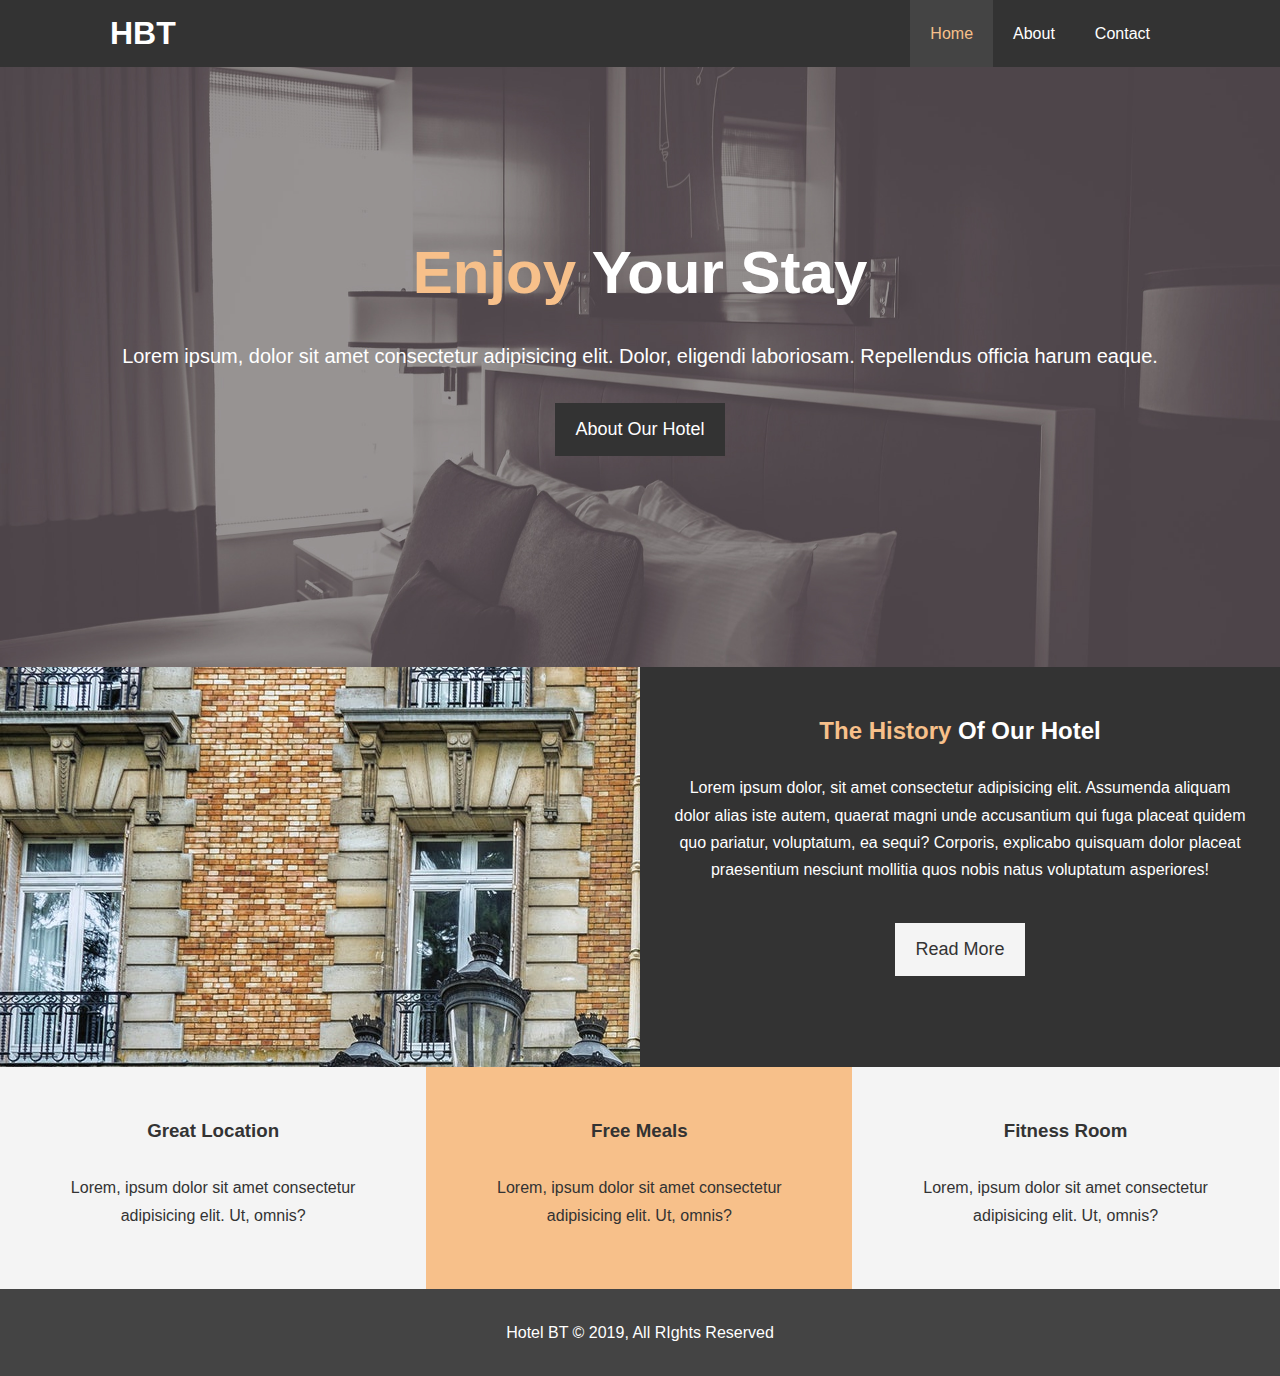
<file: HotelWebsite/hotel_website/index.html>
<!DOCTYPE html>
<html lang="en">
<head>
  <meta charset="UTF-8">
  <meta name="viewport" content="width=device-width, initial-scale=1.0">
  <meta http-equiv="X-UA-Compatible" content="ie=edge">
  <meta name="description" content="Welcome to the most extraordinary hotel in Boston Massachusetts">
  <meta name="keywords" content="hotel,boston hotel,new england hotel">
  <link rel="stylesheet" href="https://use.fontawesome.com/releases/v5.6.1/css/all.css" integrity="sha384-gfdkjb5BdAXd+lj+gudLWI+BXq4IuLW5IT+brZEZsLFm++aCMlF1V92rMkPaX4PP" crossorigin="anonymous">
  <link rel="stylesheet" href="css/style.css">
  <title>Hotel BT | Welcome</title>
</head>
<body>
  <header>
    <nav id="navbar">
      <div class="container">
        <h1 class="logo"><a href="index.html">HBT</a></h1>
        <ul>
          <li><a class="current" href="index.html">Home</a></li>
          <li><a href="about.html">About</a></li>
          <li><a href="contact.html">Contact</a></li>
        </ul>
      </div>
    </nav>

    <div id="showcase">
      <div class="container">
        <div class="showcase-content">
          <h1><span class="text-primary">Enjoy</span> Your Stay</h1>
          <p class="lead">Lorem ipsum, dolor sit amet consectetur adipisicing elit. Dolor, eligendi laboriosam. Repellendus officia harum eaque.</p>
          <a class="btn" href="about.html">About Our Hotel</a>
        </div>
      </div>
    </div>
  </header>

  <section id="home-info" class="bg-dark">
    <div class="info-img"></div>
    <div class="info-content">
      <h2><span class="text-primary">The History</span> Of Our Hotel</h2>
      <p>
          Lorem ipsum dolor, sit amet consectetur adipisicing elit. Assumenda
          aliquam dolor alias iste autem, quaerat magni unde accusantium qui
          fuga placeat quidem quo pariatur, voluptatum, ea sequi? Corporis,
          explicabo quisquam dolor placeat praesentium nesciunt mollitia quos
          nobis natus voluptatum asperiores!
      </p>
      <a href="about.html" class="btn btn-light">Read More</a>
    </div>
  </section>

  <section id="features">
    <div class="box bg-light">
      <i class="fas fa-hotel fa-3x"></i>
      <h3>Great Location</h3>
      <p>Lorem, ipsum dolor sit amet consectetur adipisicing elit. Ut, omnis?</p>
    </div>
    <div class="box bg-primary">
        <i class="fas fa-utensils fa-3x"></i>
        <h3>Free Meals</h3>
        <p>Lorem, ipsum dolor sit amet consectetur adipisicing elit. Ut, omnis?</p>
    </div>
    <div class="box bg-light">
        <i class="fas fa-dumbbell fa-3x"></i>
        <h3>Fitness Room</h3>
        <p>Lorem, ipsum dolor sit amet consectetur adipisicing elit. Ut, omnis?</p>
    </div>
  </section>

  <div class="clr"></div>

  <footer id="main-footer">
    <p>Hotel BT &copy; 2019, All RIghts Reserved</p>
  </footer>
</body>
</html>
</file>
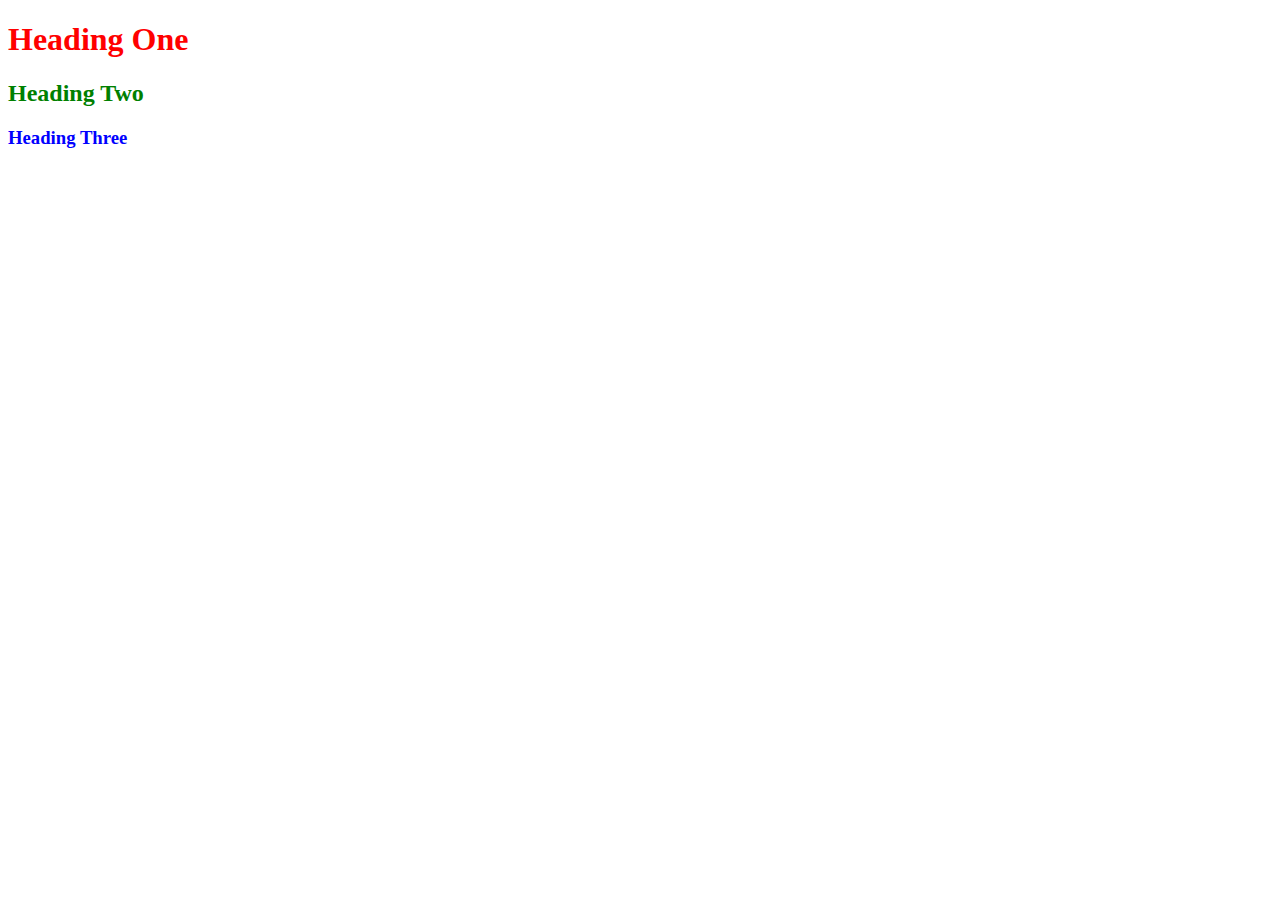
<file: css_basics/01_basic.html>
<!DOCTYPE html>
<html lang="en">
<head>
  <meta charset="UTF-8">
  <meta name="viewport" content="width=device-width, initial-scale=1.0">
  <meta http-equiv="X-UA-Compatible" content="ie=edge">
  <link rel="stylesheet" href="css/style.css">
  <title>Implementing CSS</title>
  <style>
    /* Internal CSS */
    h2 {
      color: green;
    }
  </style>
</head>
<body>
  <!-- Inline CSS -->
  <h1 style="color:red">Heading One</h1>
  <h2>Heading Two</h2>
  <h3>Heading Three</h3>
</body>
</html>
</file>
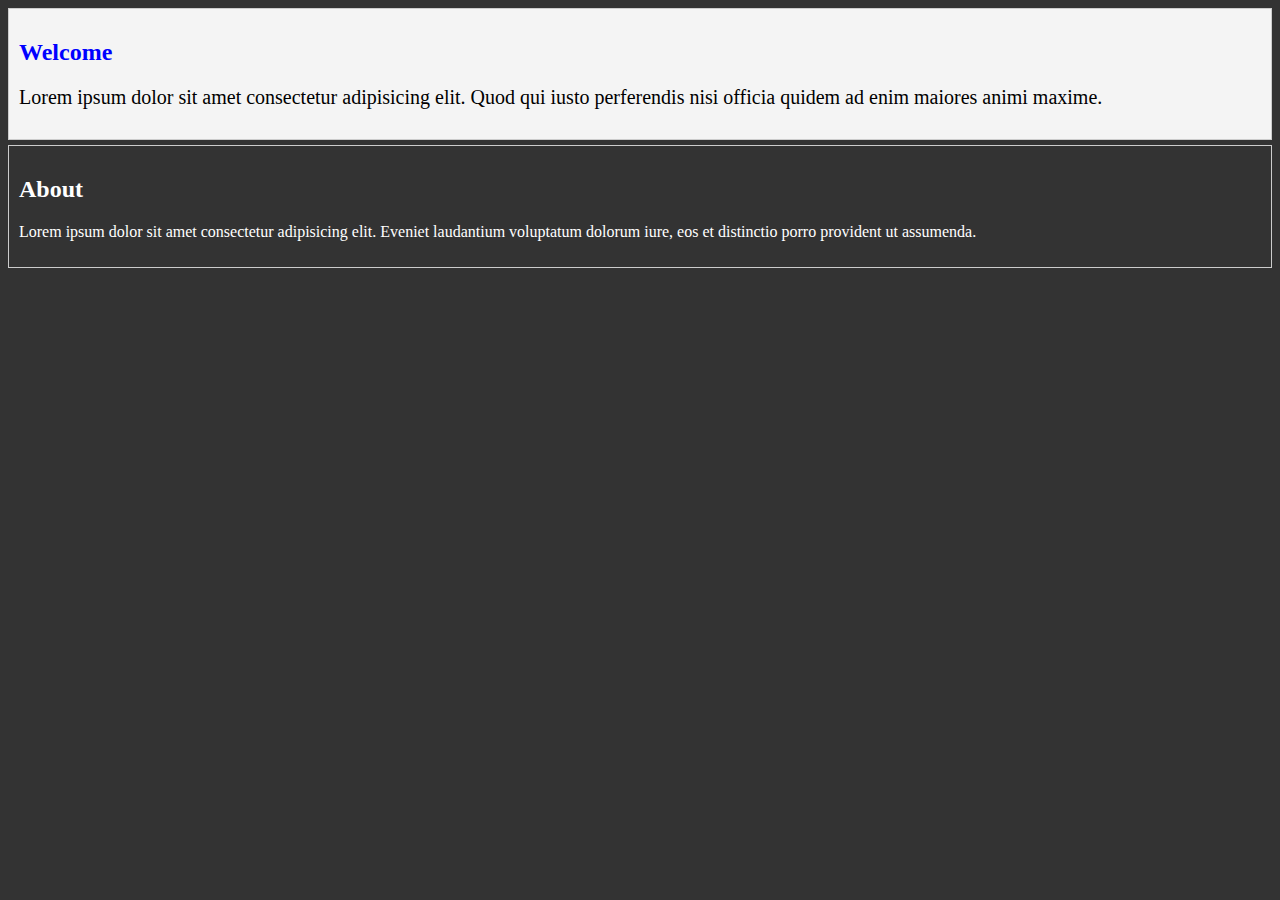
<file: css_basics/02_selectors.html>
<!DOCTYPE html>
<html lang="en">
<head>
  <meta charset="UTF-8">
  <meta name="viewport" content="width=device-width, initial-scale=1.0">
  <meta http-equiv="X-UA-Compatible" content="ie=edge">
  <title>CSS Selectors</title>
  <style>
    /* Element Selectors */
    body {
      background-color: #333;
    }

    /* . is for classes */
    .primary-heading {
      color: blue;
    }

    /* # is for IDs */
    #welcome {
      background-color: #f4f4f4;
    }

    /* Multiple Selectors */
    #welcome, #about {
      border: 1px solid #ccc;
      padding: 10px;
      margin-bottom: 5px;
    }

    /* Nested Selectors */
    #welcome p {
      font-size: 20px;
    }

    #about {
      color: white;
    }
  </style>
</head>
<body>
  <div id="welcome">
    <h2 class="primary-heading">Welcome</h2>
    <p>Lorem ipsum dolor sit amet consectetur adipisicing elit. Quod qui iusto perferendis nisi officia quidem ad enim maiores animi maxime.</p>
  </div>
  <div id="about">
    <h2>About</h2>
    <p>Lorem ipsum dolor sit amet consectetur adipisicing elit. Eveniet laudantium voluptatum dolorum iure, eos et distinctio porro provident ut assumenda.</p>
  </div>
</body>
</html>
</file>
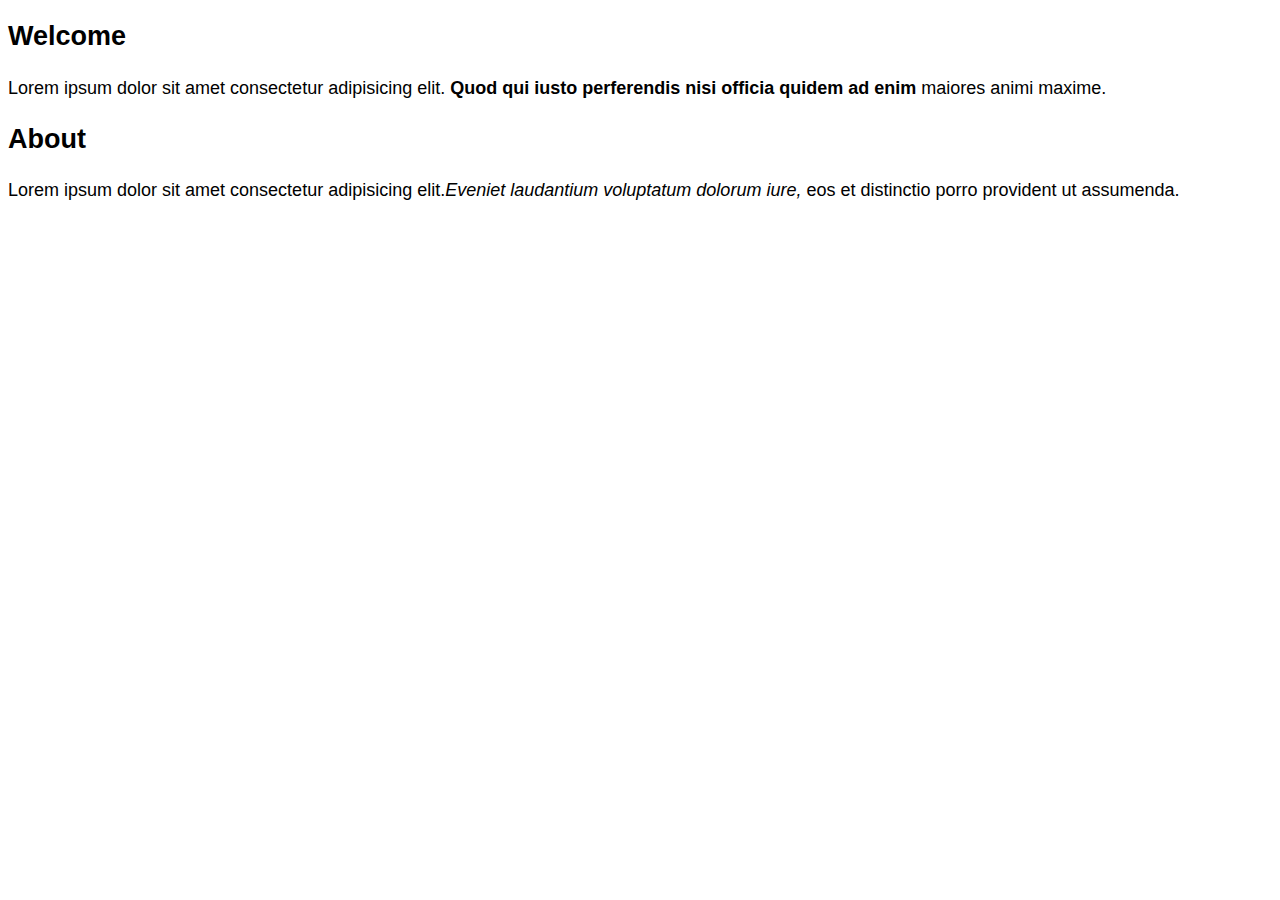
<file: css_basics/03_fonts.html>
<!DOCTYPE html>
<html lang="en">
<head>
  <meta charset="UTF-8">
  <meta name="viewport" content="width=device-width, initial-scale=1.0">
  <meta http-equiv="X-UA-Compatible" content="ie=edge">
  <link href="https://fonts.googleapis.com/css?family=Roboto" rel="stylesheet">
  <title>Fonts</title>
  <style>
    body {
      font-family: Arial, Helvetica, sans-serif;
      font-size: 18px;
      line-height: 1.6em;
    }

    #welcome p span {
      font-weight:bold;
    }

    #about p span {
      font-style: italic;
    }
  </style>
</head>
<body>
    <div id="welcome">
        <h2 class="primary-heading">Welcome</h2>
        <p>Lorem ipsum dolor sit amet consectetur adipisicing elit. <span>Quod qui iusto perferendis nisi officia quidem ad enim</span> maiores animi maxime.</p>
      </div>
      <div id="about">
        <h2>About</h2>
        <p>Lorem ipsum dolor sit amet consectetur adipisicing elit.<span>Eveniet laudantium voluptatum dolorum iure,</span> eos et distinctio porro provident ut assumenda.</p>
      </div>
</body>
</html>
</file>
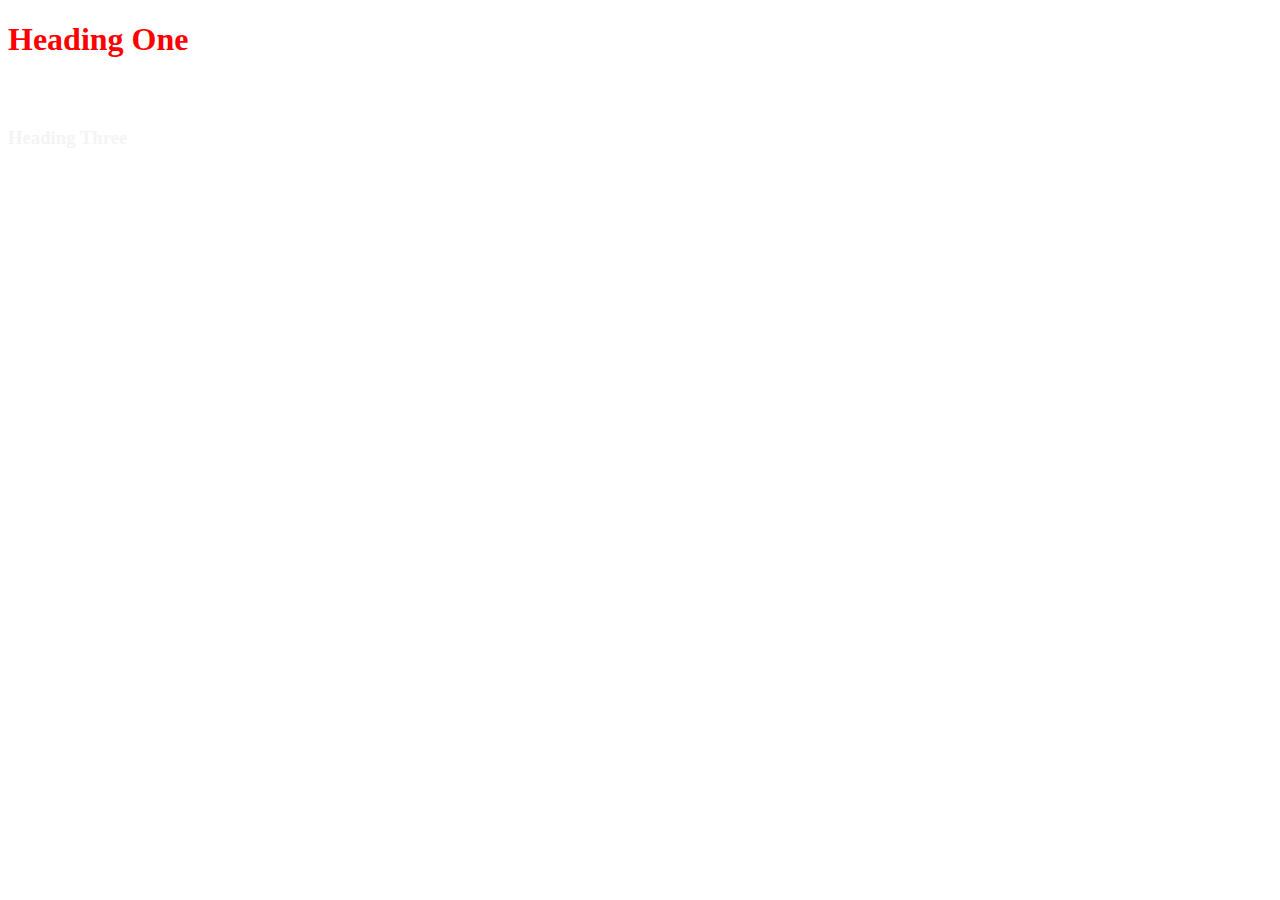
<file: css_basics/04_colors.html>
<!DOCTYPE html>
<html lang="en">
<head>
  <meta charset="UTF-8">
  <meta name="viewport" content="width=device-width, initial-scale=1.0">
  <meta http-equiv="X-UA-Compatible" content="ie=edge">
  <title>Colors</title>
  <style>
    h1 {
      /* Color Name */
      color:red;
    }

    h2 {
      /* RGB */
      color: rgb(255,255,255);
    }

    h3 {
      /* Hex */
      color: #f4f4f4;
    }
  </style>
</head>
<body>
  <h1>Heading One</h1>
  <h2>Heading Two</h2>
  <h3>Heading Three</h3>
</body>
</html>
</file>
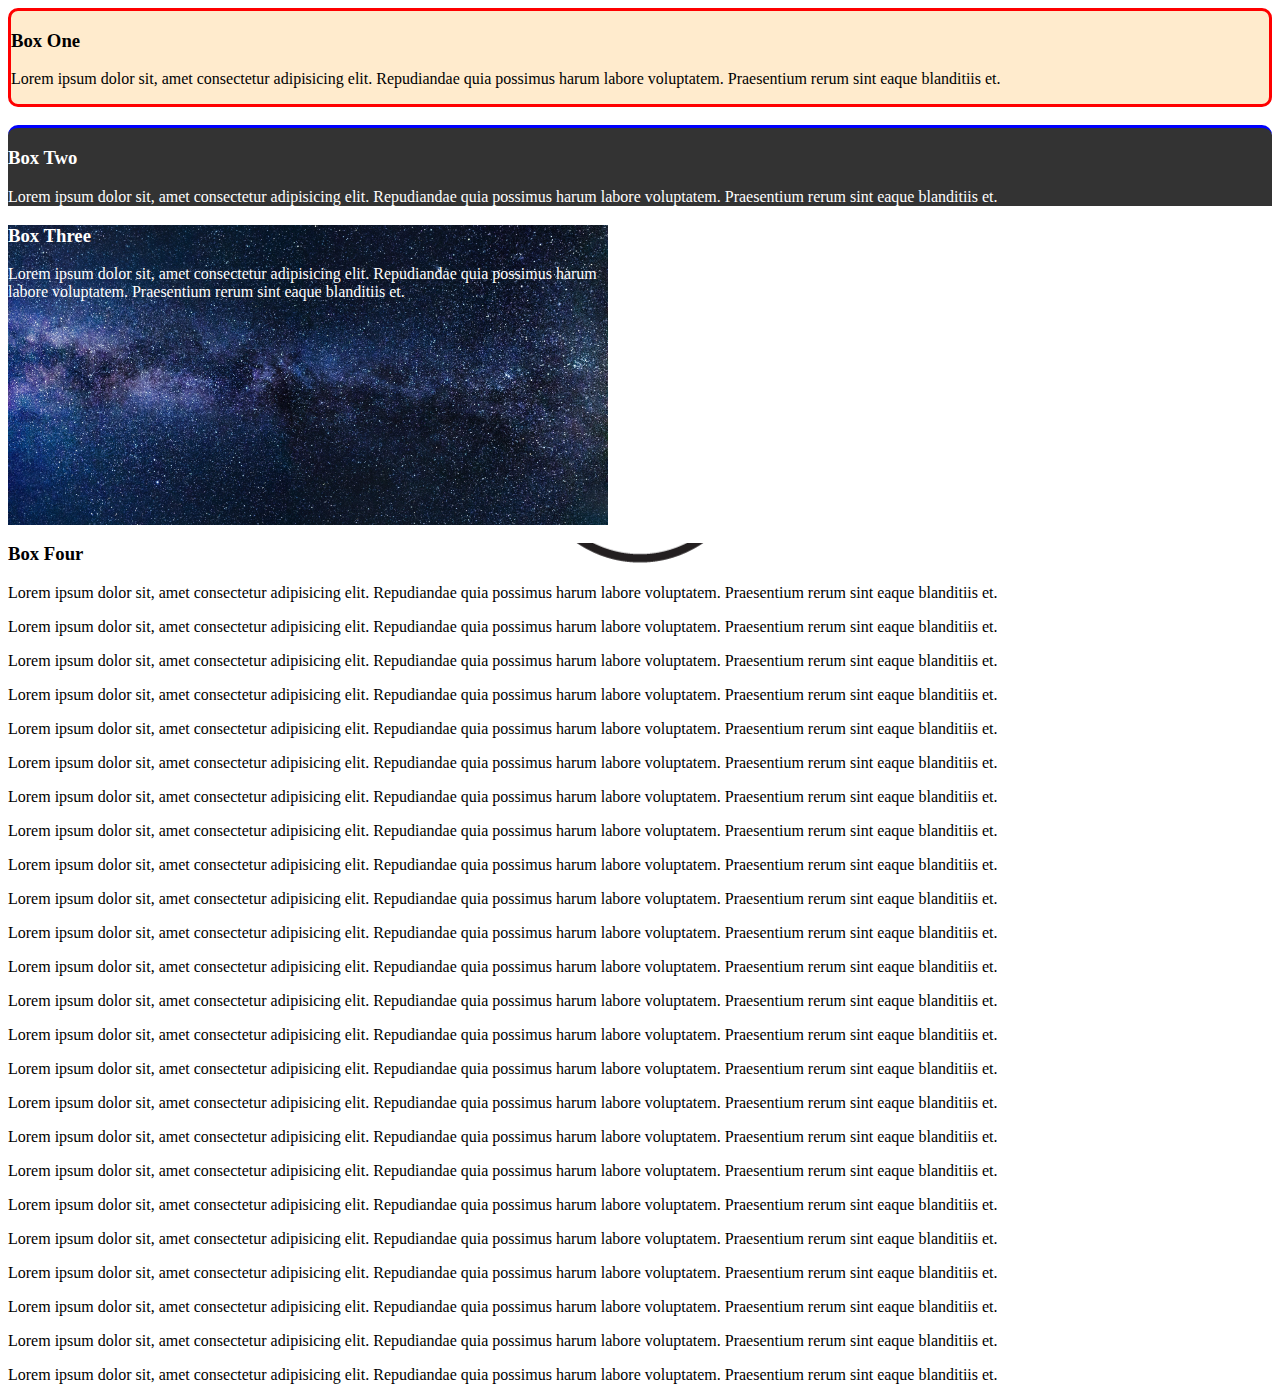
<file: css_basics/05_backgrounds_borders.html>
<!DOCTYPE html>
<html lang="en">
	<head>
		<meta charset="UTF-8" />
		<meta name="viewport" content="width=device-width, initial-scale=1.0" />
		<meta http-equiv="X-UA-Compatible" content="ie=edge" />
		<title>Backgrounds & Borders</title>
		<style>
			#box-1 {
				background-color: blanchedalmond;
				/* border-width: 3px;
      border-color: red;
      border-style: solid; */
				border: 3px solid red;
				border-radius: 10px;
				float: ;
			}

			#box-2 {
				background: #333;
				color: #fff;
				border-top: blue solid 3px;
				border-top-left-radius: 10px;
				border-top-right-radius: 10px;
			}

			#box-3 {
				/* background-image: url('./img/stars.jpg');
      background-repeat: no-repeat;
      background-position: center top;
      background-size: cover; */
				background: url('./img/stars.jpg') no-repeat center center/cover;
				color: #fff;
				height: 300px;
				width: 600px;
			}

			#box-4 {
				background: url('./img/leaf.png') no-repeat center center;
				background-attachment: fixed;
			}
		</style>
	</head>
	<body>
		<div id="box-1">
			<h3>Box One</h3>
			<p>
				Lorem ipsum dolor sit, amet consectetur adipisicing elit. Repudiandae
				quia possimus harum labore voluptatem. Praesentium rerum sint eaque
				blanditiis et.
			</p>
		</div>
		<br />
		<div id="box-2">
			<h3>Box Two</h3>
			<p>
				Lorem ipsum dolor sit, amet consectetur adipisicing elit. Repudiandae
				quia possimus harum labore voluptatem. Praesentium rerum sint eaque
				blanditiis et.
			</p>
		</div>
		<div id="box-3">
			<h3>Box Three</h3>
			<p>
				Lorem ipsum dolor sit, amet consectetur adipisicing elit. Repudiandae
				quia possimus harum labore voluptatem. Praesentium rerum sint eaque
				blanditiis et.
			</p>
		</div>
		<div id="box-4">
			<h3>Box Four</h3>
			<p>
				Lorem ipsum dolor sit, amet consectetur adipisicing elit. Repudiandae
				quia possimus harum labore voluptatem. Praesentium rerum sint eaque
				blanditiis et.
			</p>
			<p>
				Lorem ipsum dolor sit, amet consectetur adipisicing elit. Repudiandae
				quia possimus harum labore voluptatem. Praesentium rerum sint eaque
				blanditiis et.
			</p>
			<p>
				Lorem ipsum dolor sit, amet consectetur adipisicing elit. Repudiandae
				quia possimus harum labore voluptatem. Praesentium rerum sint eaque
				blanditiis et.
			</p>
			<p>
				Lorem ipsum dolor sit, amet consectetur adipisicing elit. Repudiandae
				quia possimus harum labore voluptatem. Praesentium rerum sint eaque
				blanditiis et.
			</p>
			<p>
				Lorem ipsum dolor sit, amet consectetur adipisicing elit. Repudiandae
				quia possimus harum labore voluptatem. Praesentium rerum sint eaque
				blanditiis et.
			</p>
			<p>
				Lorem ipsum dolor sit, amet consectetur adipisicing elit. Repudiandae
				quia possimus harum labore voluptatem. Praesentium rerum sint eaque
				blanditiis et.
			</p>
			<p>
				Lorem ipsum dolor sit, amet consectetur adipisicing elit. Repudiandae
				quia possimus harum labore voluptatem. Praesentium rerum sint eaque
				blanditiis et.
			</p>
			<p>
				Lorem ipsum dolor sit, amet consectetur adipisicing elit. Repudiandae
				quia possimus harum labore voluptatem. Praesentium rerum sint eaque
				blanditiis et.
			</p>
			<p>
				Lorem ipsum dolor sit, amet consectetur adipisicing elit. Repudiandae
				quia possimus harum labore voluptatem. Praesentium rerum sint eaque
				blanditiis et.
			</p>
			<p>
				Lorem ipsum dolor sit, amet consectetur adipisicing elit. Repudiandae
				quia possimus harum labore voluptatem. Praesentium rerum sint eaque
				blanditiis et.
			</p>
			<p>
				Lorem ipsum dolor sit, amet consectetur adipisicing elit. Repudiandae
				quia possimus harum labore voluptatem. Praesentium rerum sint eaque
				blanditiis et.
			</p>
			<p>
				Lorem ipsum dolor sit, amet consectetur adipisicing elit. Repudiandae
				quia possimus harum labore voluptatem. Praesentium rerum sint eaque
				blanditiis et.
			</p>
			<p>
				Lorem ipsum dolor sit, amet consectetur adipisicing elit. Repudiandae
				quia possimus harum labore voluptatem. Praesentium rerum sint eaque
				blanditiis et.
			</p>
			<p>
				Lorem ipsum dolor sit, amet consectetur adipisicing elit. Repudiandae
				quia possimus harum labore voluptatem. Praesentium rerum sint eaque
				blanditiis et.
			</p>
			<p>
				Lorem ipsum dolor sit, amet consectetur adipisicing elit. Repudiandae
				quia possimus harum labore voluptatem. Praesentium rerum sint eaque
				blanditiis et.
			</p>
			<p>
				Lorem ipsum dolor sit, amet consectetur adipisicing elit. Repudiandae
				quia possimus harum labore voluptatem. Praesentium rerum sint eaque
				blanditiis et.
			</p>
			<p>
				Lorem ipsum dolor sit, amet consectetur adipisicing elit. Repudiandae
				quia possimus harum labore voluptatem. Praesentium rerum sint eaque
				blanditiis et.
			</p>
			<p>
				Lorem ipsum dolor sit, amet consectetur adipisicing elit. Repudiandae
				quia possimus harum labore voluptatem. Praesentium rerum sint eaque
				blanditiis et.
			</p>
			<p>
				Lorem ipsum dolor sit, amet consectetur adipisicing elit. Repudiandae
				quia possimus harum labore voluptatem. Praesentium rerum sint eaque
				blanditiis et.
			</p>
			<p>
				Lorem ipsum dolor sit, amet consectetur adipisicing elit. Repudiandae
				quia possimus harum labore voluptatem. Praesentium rerum sint eaque
				blanditiis et.
			</p>
			<p>
				Lorem ipsum dolor sit, amet consectetur adipisicing elit. Repudiandae
				quia possimus harum labore voluptatem. Praesentium rerum sint eaque
				blanditiis et.
			</p>
			<p>
				Lorem ipsum dolor sit, amet consectetur adipisicing elit. Repudiandae
				quia possimus harum labore voluptatem. Praesentium rerum sint eaque
				blanditiis et.
			</p>
			<p>
				Lorem ipsum dolor sit, amet consectetur adipisicing elit. Repudiandae
				quia possimus harum labore voluptatem. Praesentium rerum sint eaque
				blanditiis et.
			</p>
			<p>
				Lorem ipsum dolor sit, amet consectetur adipisicing elit. Repudiandae
				quia possimus harum labore voluptatem. Praesentium rerum sint eaque
				blanditiis et.
			</p>
		</div>
	</body>
</html>
</file>
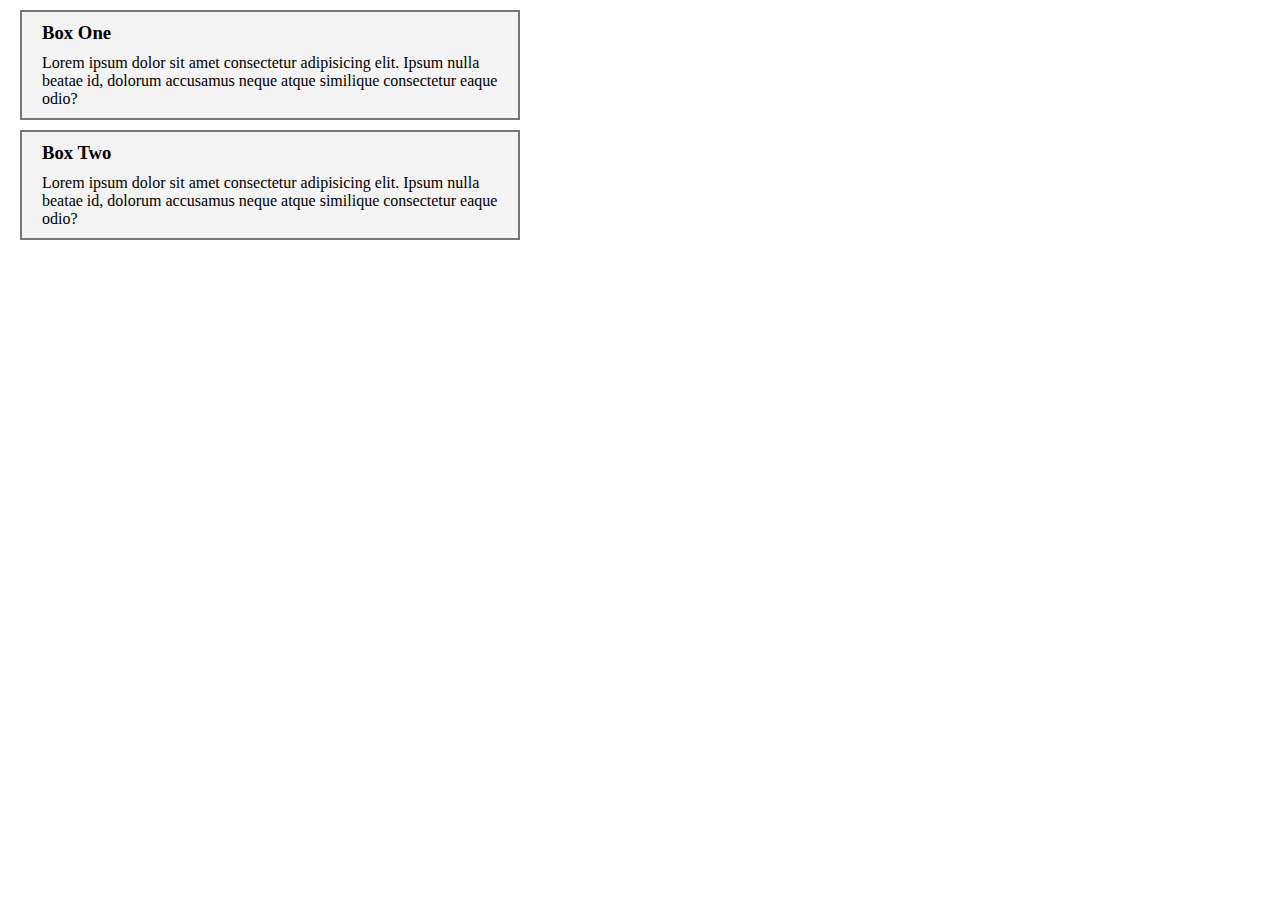
<file: css_basics/06_box_model.html>
<!DOCTYPE html>
<html lang="en">
<head>
  <meta charset="UTF-8">
  <meta name="viewport" content="width=device-width, initial-scale=1.0">
  <meta http-equiv="X-UA-Compatible" content="ie=edge">
  <title>Box Model / Margin & Padding</title>
  <style>
    /* CSS Reset */
    * {
      margin: 0;
      padding: 0;
      box-sizing: border-box;
    }

    .box {
      background: #f4f4f4;
      border: 2px #777 solid;
      width: 500px;

      /* Padding on all sides */
      padding: 20px;

      /* Padding per side */
      padding-top: 10px;
      padding-right: 20px;
      padding-bottom: 10px;
      padding-left: 20px;

      /* Padding shorthand = top, right, bottom, left */
      padding: 10px 20px 10px 20px;

      /* Padding shorthand = top/bottom left/right */
      padding: 10px 20px;

      /* Margin on all sides */
      margin: 20px;

      /* Margin per side */
      margin-top: 10px;
      margin-right: 20px;
      margin-bottom: 10px;
      margin-left: 20px;

      /* Margin shorthand = top, right, bottom, left */
      margin: 10px 20px 10px 20px;

      /* Margin shorthand = top/bottom left/right */
      margin: 10px 20px;
    }

    .box h3 {
        padding-bottom: 10px;
      }
  </style>
</head>
<body>
  <div class="box">
    <h3>Box One</h3>
    <p>Lorem ipsum dolor sit amet consectetur adipisicing elit. Ipsum nulla beatae id, dolorum accusamus neque atque similique consectetur eaque odio?</p>
  </div>
  <div class="box">
    <h3>Box Two</h3>
    <p>Lorem ipsum dolor sit amet consectetur adipisicing elit. Ipsum nulla beatae id, dolorum accusamus neque atque similique consectetur eaque odio?</p>
  </div>
</body>
</html>
</file>
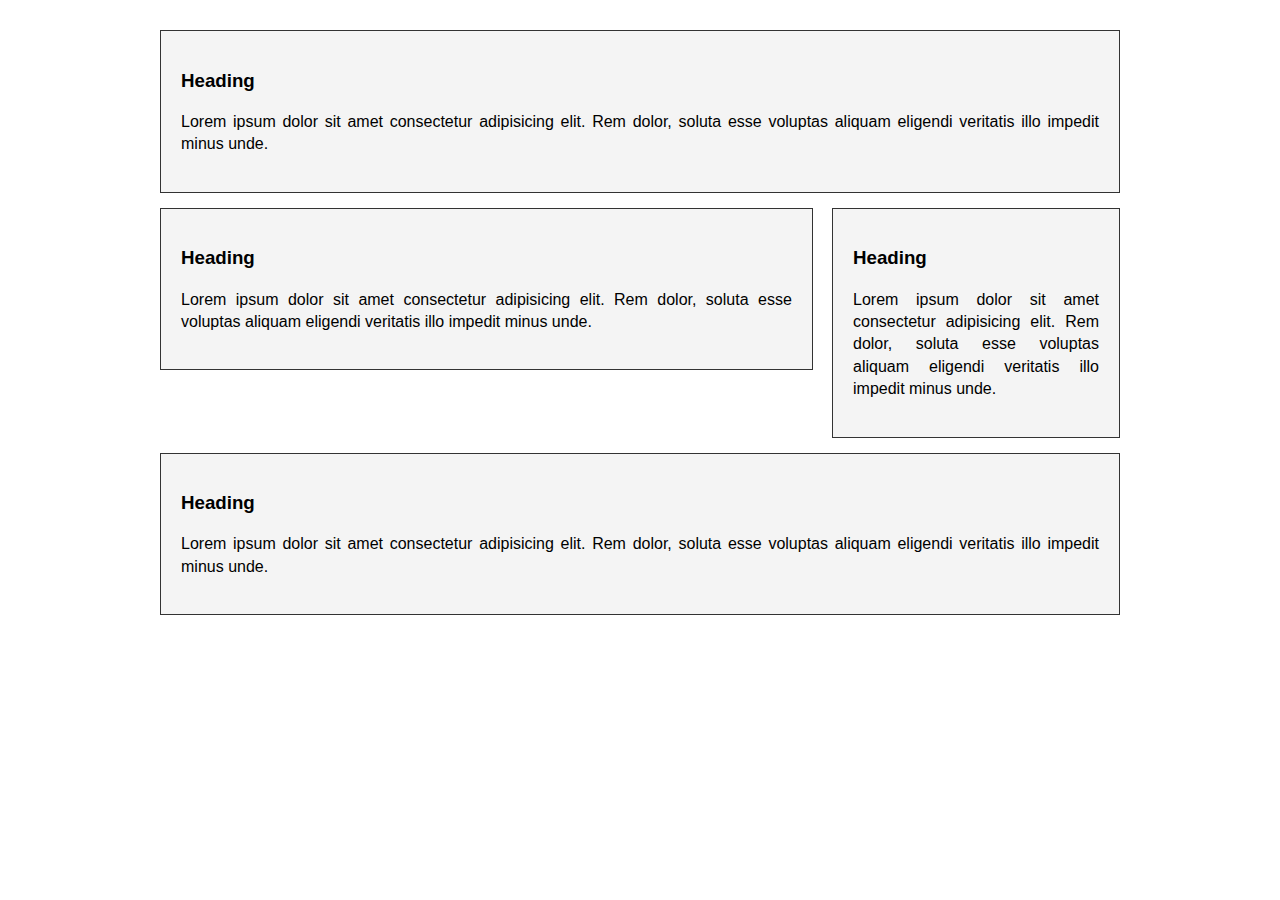
<file: css_basics/07_float_align.html>
<!DOCTYPE html>
<html lang="en">
<head>
  <meta charset="UTF-8">
  <meta name="viewport" content="width=device-width, initial-scale=1.0">
  <meta http-equiv="X-UA-Compatible" content="ie=edge">
  <title>Float & Align</title>
  <style>
    * {
      box-sizing: border-box;
    }

    body {
      font-family: Arial, Helvetica, sans-serif;
      line-height: 1.4em;
    }

    .container {
      max-width: 960px;
      margin: 30px auto;
    }

    .clr {
      clear: both;
    }

    .box {
      background: #f4f4f4;
      border: 1px solid #333;
      padding: 20px;
      margin-bottom: 15px;
    }

    .box p {
      /* Text Align */
      text-align: left;
      text-align: right;
      text-align: center;
      text-align: justify;
    }

    #box-2 {
      float: left;
      width: 68%;
    }

    #box-3 {
      float: right;
      width: 30%;
    }
  </style>
</head>
<body>
  <div class="container">
    <div id="box-1" class="box">
      <h3>Heading</h3>
      <p>Lorem ipsum dolor sit amet consectetur adipisicing elit. Rem dolor, soluta esse voluptas aliquam eligendi veritatis illo impedit minus unde.</p>
    </div>
    <div id="box-2" class="box">
      <h3>Heading</h3>
      <p>Lorem ipsum dolor sit amet consectetur adipisicing elit. Rem dolor, soluta esse voluptas aliquam eligendi veritatis illo impedit minus unde.</p>
    </div>
    <div id="box-3" class="box">
      <h3>Heading</h3>
      <p>Lorem ipsum dolor sit amet consectetur adipisicing elit. Rem dolor, soluta esse voluptas aliquam eligendi veritatis illo impedit minus unde.</p>
    </div>

    <div class="clr"></div>

    <div id="box-4" class="box">
      <h3>Heading</h3>
      <p>Lorem ipsum dolor sit amet consectetur adipisicing elit. Rem dolor, soluta esse voluptas aliquam eligendi veritatis illo impedit minus unde.</p>
    </div>
  </div>
</body>
</html>
</file>
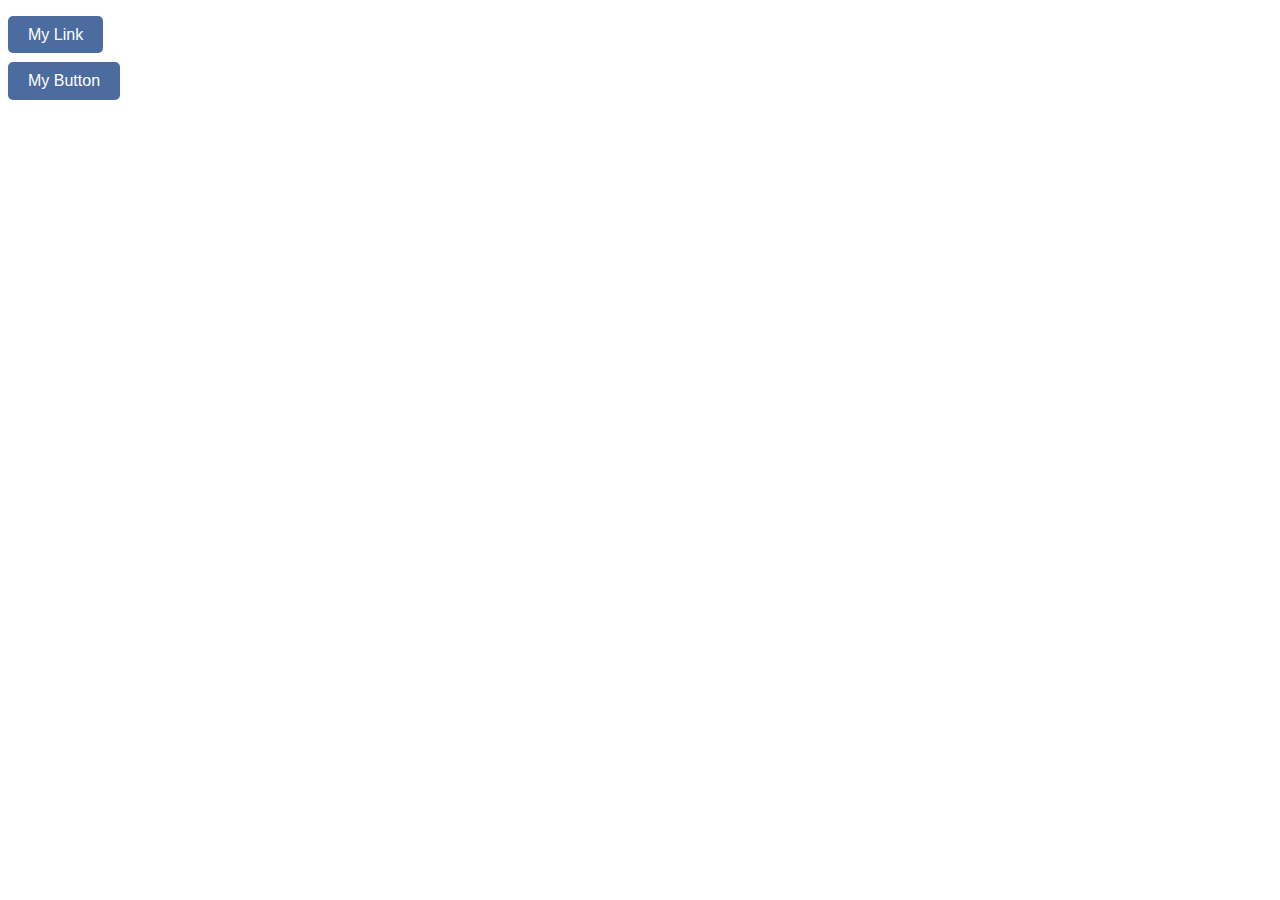
<file: css_basics/08_links_buttons.html>
<!DOCTYPE html>
<html lang="en">
<head>
  <meta charset="UTF-8">
  <meta name="viewport" content="width=device-width, initial-scale=1.0">
  <meta http-equiv="X-UA-Compatible" content="ie=edge">
  <title>Links & Buttons</title>
  <style>
    body {
      font-family: 'Segoe UI', Tahoma, Geneva, Verdana, sans-serif;
    }

    a {
      color: #333;
      text-decoration: none;
    }

    a:hover {
      color: coral;
    }

    /* a:visited {
      color: red;
    } */

    a:active {
      color: red;
    }

    /* Button Styling */
    .btn {
      background: #4c6ca0;
      color: #fff;
      border: none;
      font-size: 16px;
      padding: 10px 20px;
      border-radius: 5px;
      cursor: pointer;
    }

    .btn:hover {
      color: #f4f4f4;
      background: #446190;
    }
  </style>
</head>
<body>
  <br>
  <a class="btn" href="#">My Link</a>
  <br>
  <br>
  <button class="btn">My Button</button>
</body>
</html>
</file>
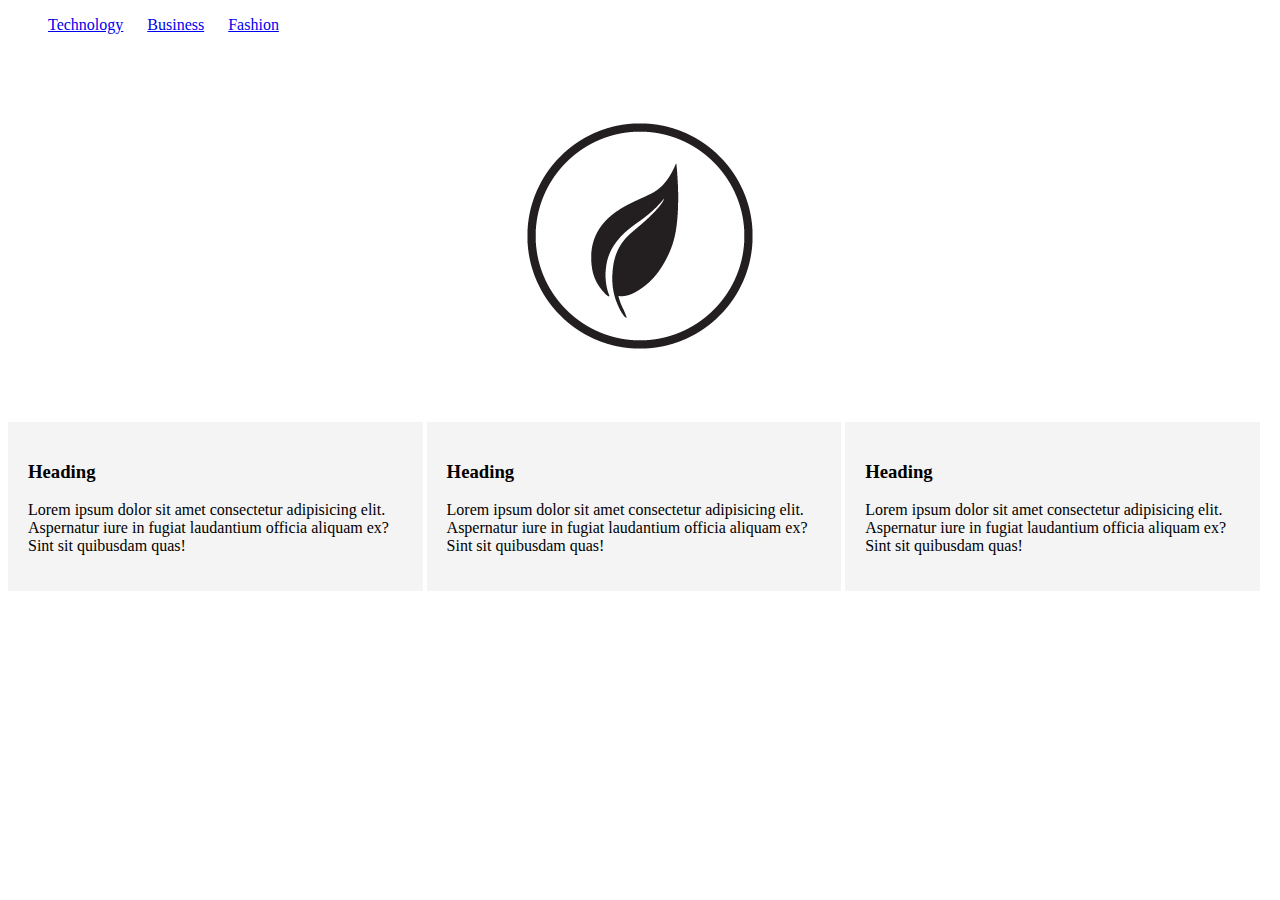
<file: css_basics/10_inline_block.html>
<!DOCTYPE html>
<html lang="en">
<head>
  <meta charset="UTF-8">
  <meta name="viewport" content="width=device-width, initial-scale=1.0">
  <meta http-equiv="X-UA-Compatible" content="ie=edge">
  <title>Inline & Block Styling</title>
  <style>
    li {
      display: inline;
    }

    li a {
      padding-right: 20px;
    }

    img {
      display: block;
      margin: auto;
    }

    .box {
      width: 32.8%;
      display: inline-block;
      box-sizing: border-box;
      background: #f4f4f4;
      padding: 20px;
      margin-bottom: 15px;
    }
  </style>
</head>
<body>
  <ul>
    <li><a href="#">Technology</a></li>
    <li><a href="#">Business</a></li>
    <li><a href="#">Fashion</a></li>
  </ul>

  <br><br>

  <img src="./img/leaf.png" alt="My image">

  <br><br>

  <div class="box">
    <h3>Heading</h3>
    <p>Lorem ipsum dolor sit amet consectetur adipisicing elit. Aspernatur iure in fugiat laudantium officia aliquam ex? Sint sit quibusdam quas!</p>
  </div>
  <div class="box">
    <h3>Heading</h3>
    <p>Lorem ipsum dolor sit amet consectetur adipisicing elit. Aspernatur iure in fugiat laudantium officia aliquam ex? Sint sit quibusdam quas!</p>
  </div>
  <div class="box">
    <h3>Heading</h3>
    <p>Lorem ipsum dolor sit amet consectetur adipisicing elit. Aspernatur iure in fugiat laudantium officia aliquam ex? Sint sit quibusdam quas!</p>
  </div>
</body>
</html>
</file>
<file: css_basics/css/style.css>
h3 {
  color: blue;
}
</file>
<file: HotelWebsite/hotel_website/css/style.css>
/* Reset */
* {
	margin: 0;
	padding: 0;
	box-sizing: border-box;
}

/* Main Styling */
html,
body {
	font-family: 'Segoe UI', Tahoma, Geneva, Verdana, sans-serif;
	line-height: 1.7em;
}

a {
	color: #333;
	text-decoration: none;
}

h1,
h2,
h3 {
	padding-bottom: 20px;
}

p {
	margin: 10px 0;
}

/* Utility Classes */
.container {
	margin: auto;
	max-width: 1100px;
	overflow: auto;
	padding: 0 20px;
}

.text-primary {
	color: #f7c08a;
}

.lead {
	font-size: 20px;
}

.btn {
	display: inline-block;
	font-size: 18px;
	color: #fff;
	background: #333;
	padding: 13px 20px;
	border: none;
	cursor: pointer;
}

.btn:hover {
	background: #f7c08a;
	color: #333;
}

.btn-light {
	background: #f4f4f4;
	color: #333;
}

.bg-dark {
	background: #333;
	color: #fff;
}

.bg-light {
	background: #f4f4f4;
	color: #333;
}

.bg-primary {
	background: #f7c08a;
	color: #333;
}

.clr {
	clear: both;
}

.l-heading {
	font-size: 40px;
}

/* Padding */
.py-1 {
	padding: 10px 0;
}
.py-2 {
	padding: 20px 0;
}
.py-3 {
	padding: 30px 0;
}

/* Navbar */
#navbar {
	background: #333;
	color: #fff;
	overflow: auto;
}

#navbar a {
	color: #fff;
}

#navbar h1 {
	float: left;
	padding-top: 20px;
}

#navbar ul {
	list-style: none;
	float: right;
}

#navbar ul li {
	float: left;
}

#navbar ul li a {
	display: block;
	padding: 20px;
	text-align: center;
}

#navbar ul li a:hover,
#navbar ul li a.current {
	background: #444;
	color: #f7c08a;
}

/* Showcase */
#showcase {
	background: url('../img/showcase.jpg') no-repeat center center/cover;
	height: 600px;
}

#showcase .showcase-content {
	color: #fff;
	text-align: center;
	padding-top: 170px;
}

#showcase .showcase-content h1 {
	font-size: 60px;
	line-height: 1.2em;
}

#showcase .showcase-content p {
	padding-bottom: 20px;
	line-height: 1.7em;
}

/* Home Info */
#home-info {
	height: 400px;
}

#home-info .info-img {
	float: left;
	width: 50%;
	background: url('../img/photo-1.jpg') no-repeat;
	min-height: 100%;
}

#home-info .info-content {
	float: right;
	width: 50%;
	height: 100%;
	text-align: center;
	padding: 50px 30px;
	overflow: hidden;
}

#home-info .info-content p {
	padding-bottom: 30px;
}

/* Features */
.box {
	float: left;
	width: 33.3%;
	padding: 50px;
	text-align: center;
}

.box i {
	margin-bottom: 10px;
}

/* About Info */
#about-info .info-right {
	float: right;
	width: 50%;
	min-height: 100%;
}

#about-info .info-right img {
	display: block;
	margin: auto;
	width: 70%;
	border-radius: 50%;
}

#about-info .info-left {
	float: left;
	width: 50%;
	min-height: 100%;
}

/* Testimonials */
#testimonials {
	height: 600px;
	background: url('../img/test-bg.jpg') no-repeat center center/cover;
	padding-top: 100px;
}

#testimonials h2 {
	color: #fff;
	text-align: center;
	padding-bottom: 40px;
}

#testimonials .testimonial {
	padding: 20px;
	margin-bottom: 40px;
	border-radius: 5px;
	opacity: 0.9;
}

#testimonials .testimonial img {
	width: 100px;
	float: left;
	margin-right: 20px;
	border-radius: 50%;
}

/* Contact Form */
#contact-form .form-group {
	margin-bottom: 20px;
}

#contact-form label {
	display: block;
	margin-bottom: 5px;
}

#contact-form input,
#contact-form textarea {
	width: 100%;
	padding: 10px;
	border: 1px #ddd solid;
}

#contact-form textarea {
	height: 200px;
}

#contact-form input:focus,
#contact-form textarea:focus {
	outline: none;
	border-color: #f7c08a;
}

/* Footer */
#main-footer {
	text-align: center;
	background: #444;
	color: #fff;
	padding: 20px;
}
</file>
